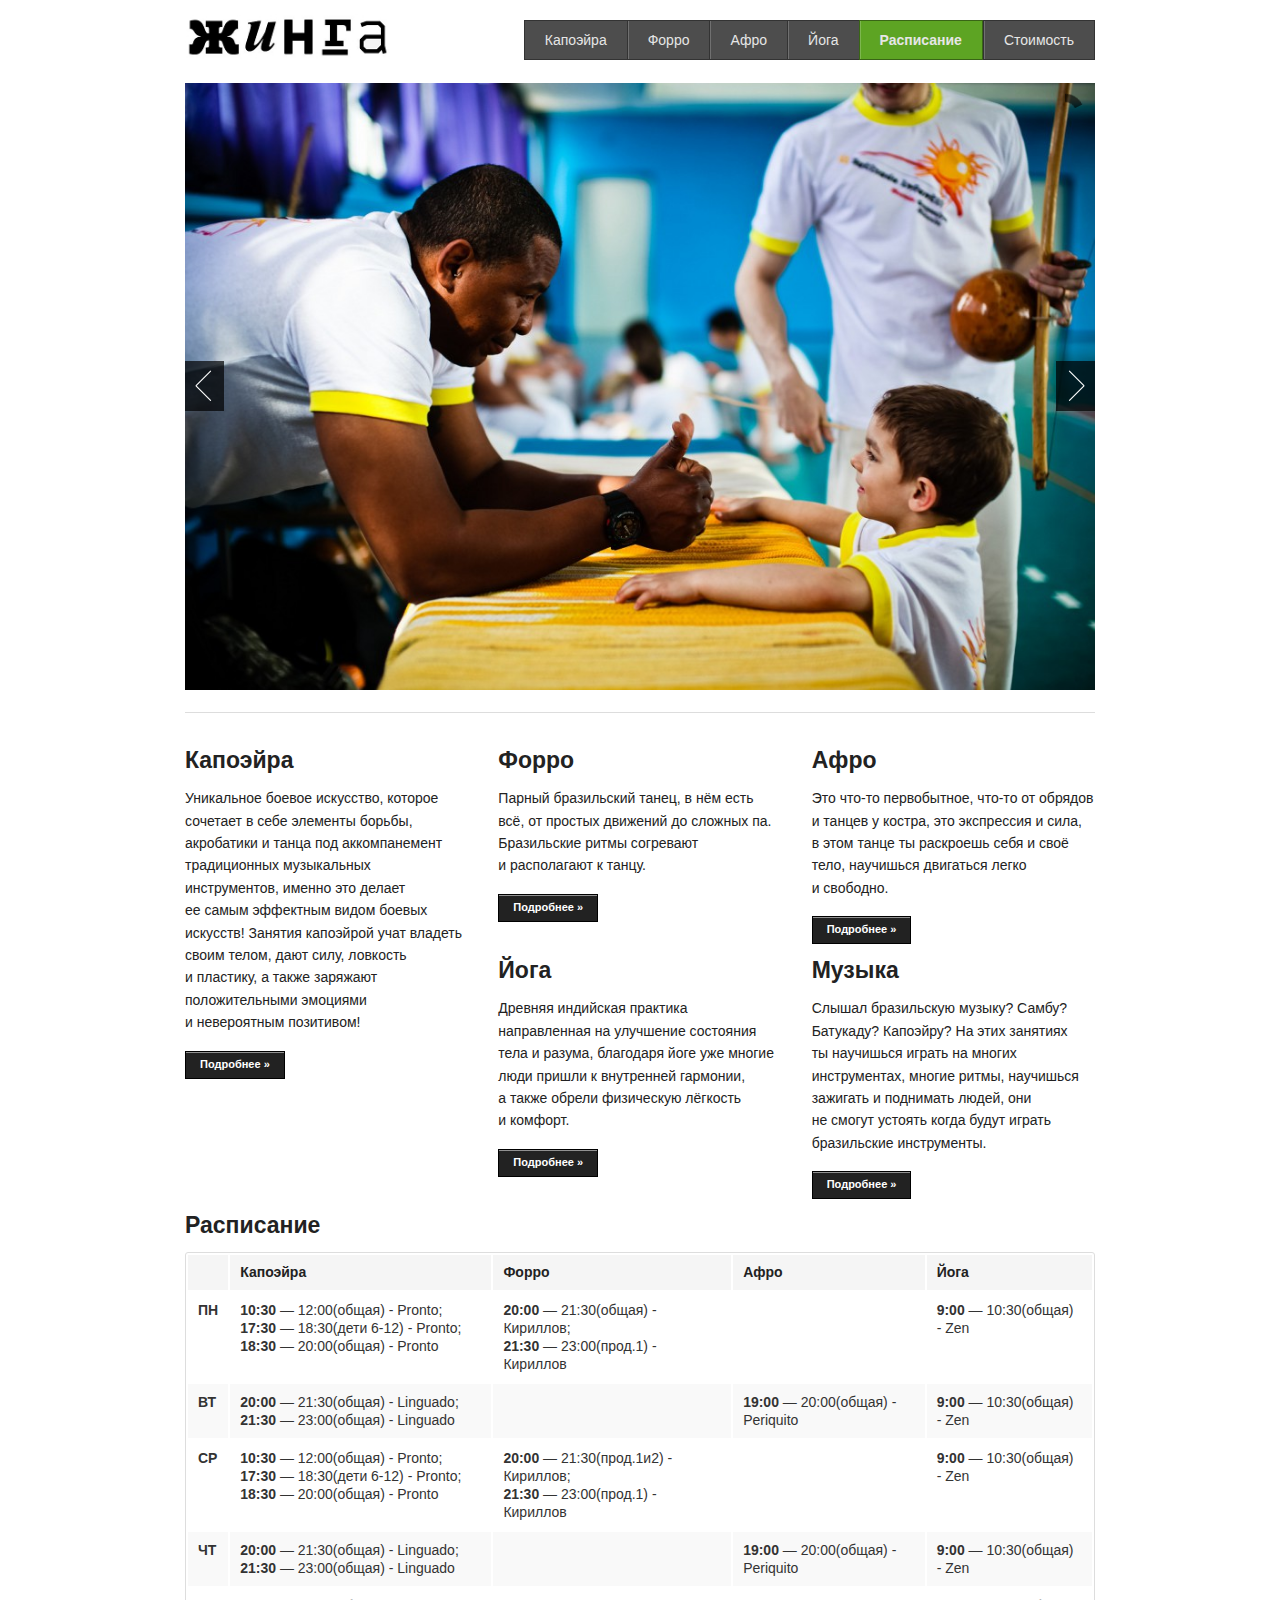
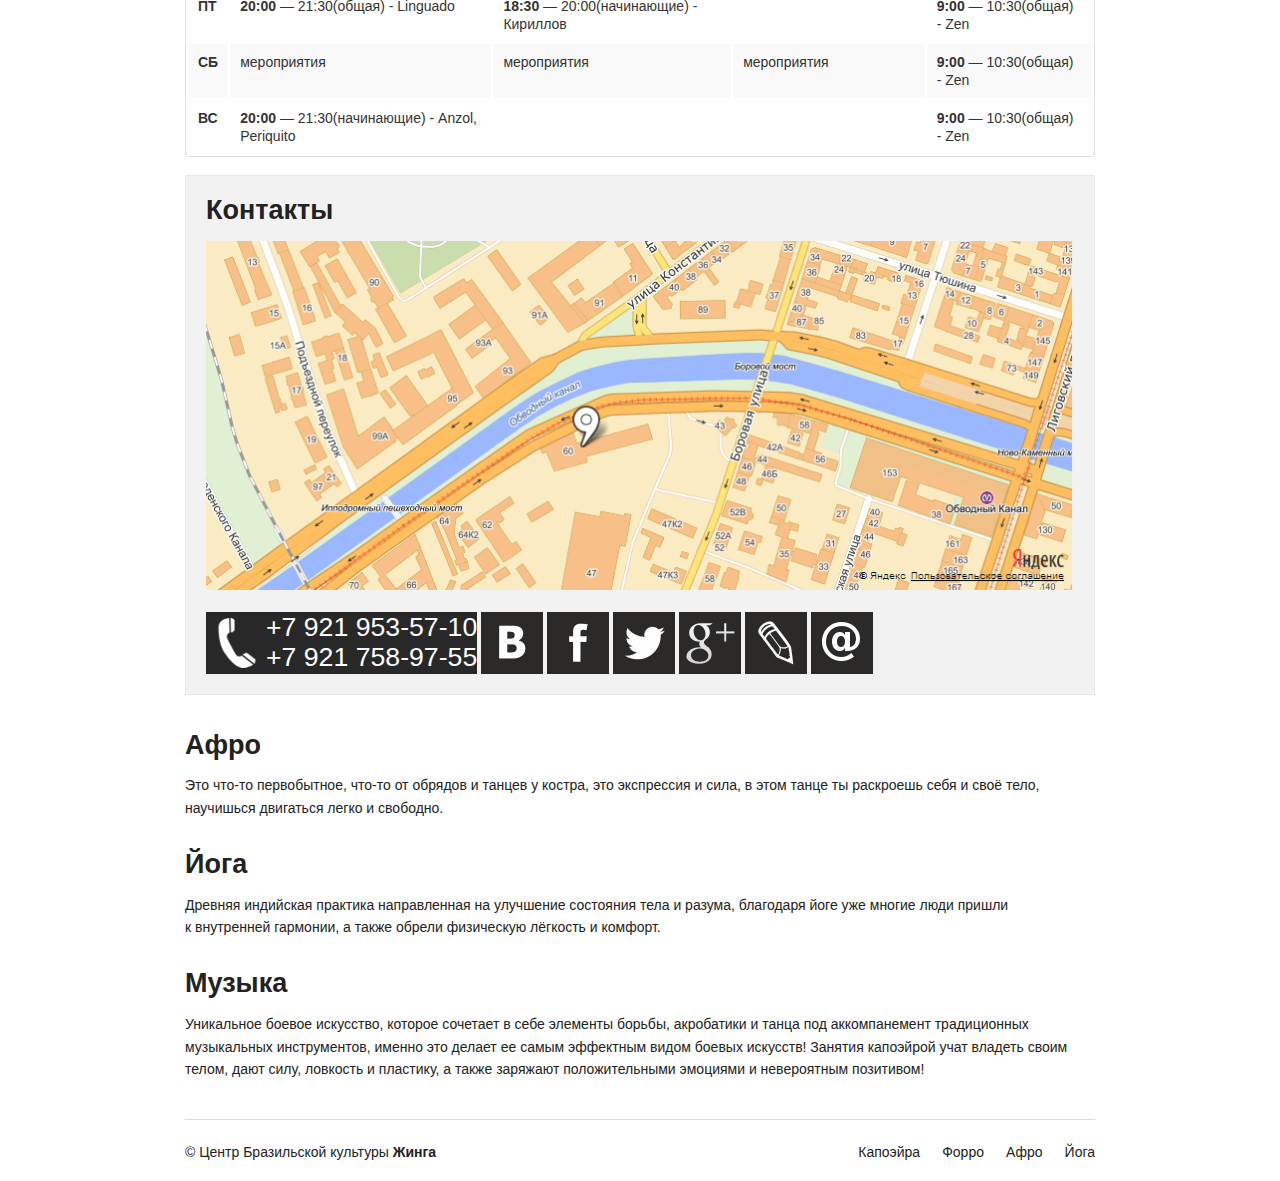
<file: index.html>
<!DOCTYPE html>

<!-- paulirish.com/2008/conditional-stylesheets-vs-css-hacks-answer-neither/ -->
<!--[if lt IE 7]> <html class="no-js lt-ie9 lt-ie8 lt-ie7" lang="en"> <![endif]-->
<!--[if IE 7]>    <html class="no-js lt-ie9 lt-ie8" lang="en"> <![endif]-->
<!--[if IE 8]>    <html class="no-js lt-ie9" lang="en"> <![endif]-->
<!--[if gt IE 8]><!--> <html class="no-js" lang="en"> <!--<![endif]-->
<head>
  <meta charset="utf-8" />

  <!-- Set the viewport width to device width for mobile -->
  <meta name="viewport" content="width=device-width" />

  <title>ЖИНГА | Центр бразильской культуры в Санкт-Петербурге</title>
  
  <!-- Included CSS Files (Uncompressed) -->
  <!--
  <link rel="stylesheet" href="stylesheets/foundation.css">
  -->
  
  <!-- Included CSS Files (Compressed) -->
  <link rel="stylesheet" href="stylesheets/foundation.min.css">
  <link rel="stylesheet" href="stylesheets/app.css">
  <link rel="stylesheet" href="stylesheets/general_foundicons.css">
  <link rel="stylesheet" href="stylesheets/social_icons.css">
  <script src="javascripts/modernizr.foundation.js"></script>
</head>
<body>
  
  <!-- Header and Nav -->
  
  <div class="row">
    <div class="three columns">
      <h1><img src="resources/logo.jpg" /></h1>
    </div>
    <div class="nine columns">
      <ul class="nav-bar right">
        <li><a href="#capoeira">Капоэйра</a></li>
        <li><a href="#forro">Форро</a></li>
        <li><a href="#afro">Афро</a></li>
        <li><a href="#ioga">Йога</a></li>
        <li class="button success"><a href="#schedule">Расписание</a></li>
        <li><a href="#price">Стоимость</a></li>
      </ul>
    </div>
  </div>
  
  <!-- End Header and Nav -->
  
  
  <!-- First Band (Slider) -->
  <!-- The Orbit slider is initialized at the bottom of the page by calling .orbit() on #slider -->
    
  <div class="row">
    <div class="twelve columns">
      <div id="slider">
        <img src="resources/IMG_0784.jpg" />
        <img src="resources/IMG_0897.jpg" />
        <img src="resources/IMG_1041.jpg" />
        <img src="resources/IMG_3641.jpg" />
        <img src="resources/IMG_4501.jpg" />
        <img src="resources/IMG_9274.jpg" />
        <img src="resources/IMG_9336.jpg" />
        <img src="resources/IMG_9381.jpg" />
      </div>
      
      <hr />
    </div>
  </div>
  
  
  <!-- Three-up Content Blocks -->
  
  <div class="row">
  
    <div class="four columns">
      <h4>Капоэйра</h4>
      <p>Уникальное боевое искусство, которое сочетает в&nbsp;себе элементы борьбы, акробатики и&nbsp;танца под аккомпанемент традиционных музыкальных инструментов, именно это делает ее&nbsp;самым эффектным видом боевых искусств! Занятия капоэйрой учат владеть своим телом, дают силу, ловкость и&nbsp;пластику, а&nbsp;также заряжают положительными эмоциями и&nbsp;невероятным позитивом!</p>
      <a href="http://www.capoeirarussia.com" target="_blank" class="small button">Подробнее &raquo;</a>
    </div>
    
    <div class="four columns">
      <h4>Форро</h4>
      <p>Парный бразильский танец, в&nbsp;нём есть всё, от&nbsp;простых движений до&nbsp;сложных&nbsp;па. Бразильские ритмы согревают и&nbsp;располагают к&nbsp;танцу.</p>
      <a href="http://www.forro.ru" target="_blank" class="small button">Подробнее &raquo;</a>
    </div>
    
    <div class="four columns">
      <h4>Афро</h4>
      <p>Это что-то первобытное, что-то от&nbsp;обрядов и&nbsp;танцев у&nbsp;костра, это экспрессия и&nbsp;сила, в&nbsp;этом танце ты&nbsp;раскроешь себя и&nbsp;своё тело, научишься двигаться легко и&nbsp;свободно.</p>
      <a href="#afro" class="small button">Подробнее &raquo;</a>
    </div>

    <div class="four columns">
      <h4>Йога</h4>
      <p>Древняя индийская практика направленная на&nbsp;улучшение состояния тела и&nbsp;разума, благодаря йоге уже многие люди пришли к&nbsp;внутренней гармонии, а&nbsp;также обрели физическую лёгкость и&nbsp;комфорт.</p>
      <a href="#yoga" class="small button">Подробнее &raquo;</a>
    </div>
    
    <div class="four columns">
      <h4>Музыка</h4>
      <p>Cлышал бразильскую музыку? Самбу? Батукаду? Капоэйру? На&nbsp;этих занятиях ты&nbsp;научишься играть на&nbsp;многих инструментах, многие ритмы, научишься зажигать и&nbsp;поднимать людей, они не&nbsp;смогут устоять когда будут играть бразильские инструменты.</p>
      <a href="#music" class="small button">Подробнее &raquo;</a>
    </div>

  </div>

  <div class="row">
  
    <div class="twelve columns">
      <h4 id="schedule">Расписание</h4>
      <table class="twelve">
        <thead>
          <tr>
            <th>&nbsp;</th>
            <th>Капоэйра</th>
            <th>Форро</th>
            <th>Афро</th>
            <th>Йога</th>
          </tr>
        </thead>
        <tbody>
          <tr>
            <td style="font-weight:bold">ПН</td>
            <td>
<b>10:30</b> &mdash; 12:00(общая) - Pronto;<br />
<b>17:30</b> &mdash; 18:30(дети 6-12) - Pronto;<br />
<b>18:30</b> &mdash; 20:00(общая) - Pronto<br />
            </td>
            <td>
<b>20:00</b> &mdash; 21:30(общая) - Кириллов;<br />
<b>21:30</b> &mdash; 23:00(прод.1) - Кириллов<br />
            </td>
            <td>
&nbsp;
            </td>
            <td>
<b>9:00</b> &mdash; 10:30(общая) - Zen<br />
            </td>
          </tr>
          <tr>
            <td style="font-weight:bold">ВТ</td>
            <td>
<b>20:00</b> &mdash; 21:30(общая) - Linguado;<br />
<b>21:30</b> &mdash; 23:00(общая) - Linguado<br />
            </td>
            <td>

            </td>
            <td>
<b>19:00</b> &mdash; 20:00(общая) - Periquito<br />
            </td>
            <td>
<b>9:00</b> &mdash; 10:30(общая) - Zen<br />
            </td>
          </tr>
          <tr>
            <td style="font-weight:bold">СР</td>
            <td>
<b>10:30</b> &mdash; 12:00(общая) - Pronto;<br />
<b>17:30</b> &mdash; 18:30(дети 6-12) - Pronto;<br />
<b>18:30</b> &mdash; 20:00(общая) - Pronto<br />
            </td>
            <td>
<b>20:00</b> &mdash; 21:30(прод.1и2) - Кириллов;<br />
<b>21:30</b> &mdash; 23:00(прод.1) - Кириллов<br />
            </td>
            <td>

            </td>
            <td>
<b>9:00</b> &mdash; 10:30(общая) - Zen<br />
            </td>
          </tr>
          <tr>
            <td style="font-weight:bold">ЧТ</td>
            <td>
<b>20:00</b> &mdash; 21:30(общая) - Linguado;<br />
<b>21:30</b> &mdash; 23:00(общая) - Linguado<br />
            </td>
            <td>

            </td>
            <td>
<b>19:00</b> &mdash; 20:00(общая) - Periquito<br />
            </td>
            <td>
<b>9:00</b> &mdash; 10:30(общая) - Zen<br />
            </td>
          </tr>
          <tr>
            <td style="font-weight:bold">ПТ</td>
            <td>
<b>20:00</b> &mdash; 21:30(общая) - Linguado<br />
            </td>
            <td>
<b>18:30</b> &mdash; 20:00(начинающие) - Кириллов<br />
            </td>
            <td>

            </td>
            <td>
<b>9:00</b> &mdash; 10:30(общая) - Zen<br />
            </td>
          </tr>
          <tr>
            <td style="font-weight:bold">СБ</td>
            <td>
мероприятия<br />
            </td>
            <td>
мероприятия<br />
            </td>
            <td>
мероприятия<br />
            </td>
            <td>
<b>9:00</b> &mdash; 10:30(общая) - Zen<br />
            </td>
          </tr>
          <tr>
            <td style="font-weight:bold">ВС</td>
            <td>
<b>20:00</b> &mdash; 21:30(начинающие) - Anzol, Periquito<br />
            </td>
            <td>

            </td>
            <td>

            </td>
            <td>
<b>9:00</b> &mdash; 10:30(общая) - Zen<br />
            </td>
          </tr>
        </tbody>
      </table>
    </div>

  </div>

  <div class="row">
    <div class="twelve columns">
    
      <div class="panel">
        <h3>Контакты</h3>
        <div class="row">
          <div class="twelve columns">
            <img src="resources/map.png">
          </div>
        </div>
        <div class="row">
          <div class="twelve columns">
            <div class="social-phone">
              <nobr class="phone">+7 921 953-57-10</nobr>
              <br/>
              <nobr class="phone">+7 921 758-97-55</nobr>
            </div>
            <a href="http://vk.com/gingarf"><i class="social-vkontakte"></i></a>
            <a href="http://www.facebook.com/ginga.rf"><i class="social-facebook"></i></a>
            <a href="https://twitter.com/ginga_rf"><i class="social-twitter"></i></a>
            <a href="https://plus.google.com/117900386252872580510/posts"><i class="social-google"></i></a>
            <a href="http://ginga-rf.livejournal.com/"><i class="social-livejournal"></i></a>
            <a href="mailto:ginga.rf@gmail.com"><i class="social-email"></i></a>
          </div>
        </div>
      </div>
      
    </div>
  </div>
  <!-- Call to Action Panel -->
  </div>
  </div>
    <div class="row">
    <div class="twelve columns">
        <h3 id="afro">Афро</h3>
        <div class="row">
          <div class="twelve columns">
            <p>
Это что-то первобытное, что-то от&nbsp;обрядов и&nbsp;танцев у&nbsp;костра, это экспрессия и&nbsp;сила, в&nbsp;этом танце ты&nbsp;раскроешь себя и&nbsp;своё тело, научишься двигаться легко и&nbsp;свободно.
            </p>
          </div>
        </div>
      </div>
      
    </div>
  </div>
    <div class="row">
    <div class="twelve columns">
        <h3 id="yoga">Йога</h3>
        <div class="row">
          <div class="twelve columns">
            <p>
Древняя индийская практика направленная на&nbsp;улучшение состояния тела и&nbsp;разума, благодаря йоге уже многие люди пришли к&nbsp;внутренней гармонии, а&nbsp;также обрели физическую лёгкость и&nbsp;комфорт.
            </p>
          </div>
        </div>
      </div>
      
    </div>
    <div class="row">
    <div class="twelve columns">
        <h3 id="music">Музыка</h3>
        <div class="row">
          <div class="twelve columns">
            <p>
Уникальное боевое искусство, которое сочетает в&nbsp;себе элементы борьбы, акробатики и&nbsp;танца под аккомпанемент традиционных музыкальных инструментов, именно это делает ее&nbsp;самым эффектным видом боевых искусств! Занятия капоэйрой учат владеть своим телом, дают силу, ловкость и&nbsp;пластику, а&nbsp;также заряжают положительными эмоциями и&nbsp;невероятным позитивом!
            </p>
          </div>
        </div>
      </div>
      
  </div>
  
  <!-- Footer -->
  
  <footer class="row">
    <div class="twelve columns">
      <hr />
      <div class="row">
        <div class="six columns">
          <p>&copy; Центр Бразильской культуры <b>Жинга</b></p>
        </div>
        <div class="six columns">
          <ul class="link-list right">
            <li><a href="#capoeira">Капоэйра</a></li>
            <li><a href="#forro">Форро</a></li>
            <li><a href="#afro">Афро</a></li>
            <li><a href="#ioga">Йога</a></li>
          </ul>
        </div>
      </div>
    </div> 
  </footer>
  
  <!-- Included JS Files (Uncompressed) -->
  <!--
  
  <script src="javascripts/jquery.js"></script>
  
  <script src="javascripts/jquery.foundation.mediaQueryToggle.js"></script>
  
  <script src="javascripts/jquery.foundation.forms.js"></script>
  
  <script src="javascripts/jquery.foundation.reveal.js"></script>
  
  <script src="javascripts/jquery.foundation.orbit.js"></script>
  
  <script src="javascripts/jquery.foundation.navigation.js"></script>
  
  <script src="javascripts/jquery.foundation.buttons.js"></script>
  
  <script src="javascripts/jquery.foundation.tabs.js"></script>
  
  <script src="javascripts/jquery.foundation.tooltips.js"></script>
  
  <script src="javascripts/jquery.foundation.accordion.js"></script>
  
  <script src="javascripts/jquery.placeholder.js"></script>
  
  <script src="javascripts/jquery.foundation.alerts.js"></script>
  
  <script src="javascripts/jquery.foundation.topbar.js"></script>
  
  <script src="javascripts/jquery.foundation.joyride.js"></script>
  
  <script src="javascripts/jquery.foundation.clearing.js"></script>
  
  <script src="javascripts/jquery.foundation.magellan.js"></script>
  
  -->
  
  <!-- Included JS Files (Compressed) -->
  <script src="javascripts/jquery.js"></script>
  <script src="javascripts/foundation.min.js"></script>
  
  <!-- Initialize JS Plugins -->
  <script src="javascripts/app.js"></script>

  <script type="text/javascript">
     $(window).load(function() {
         $('#slider').orbit();
     });
  </script>
  
</body>
</html>
</file>
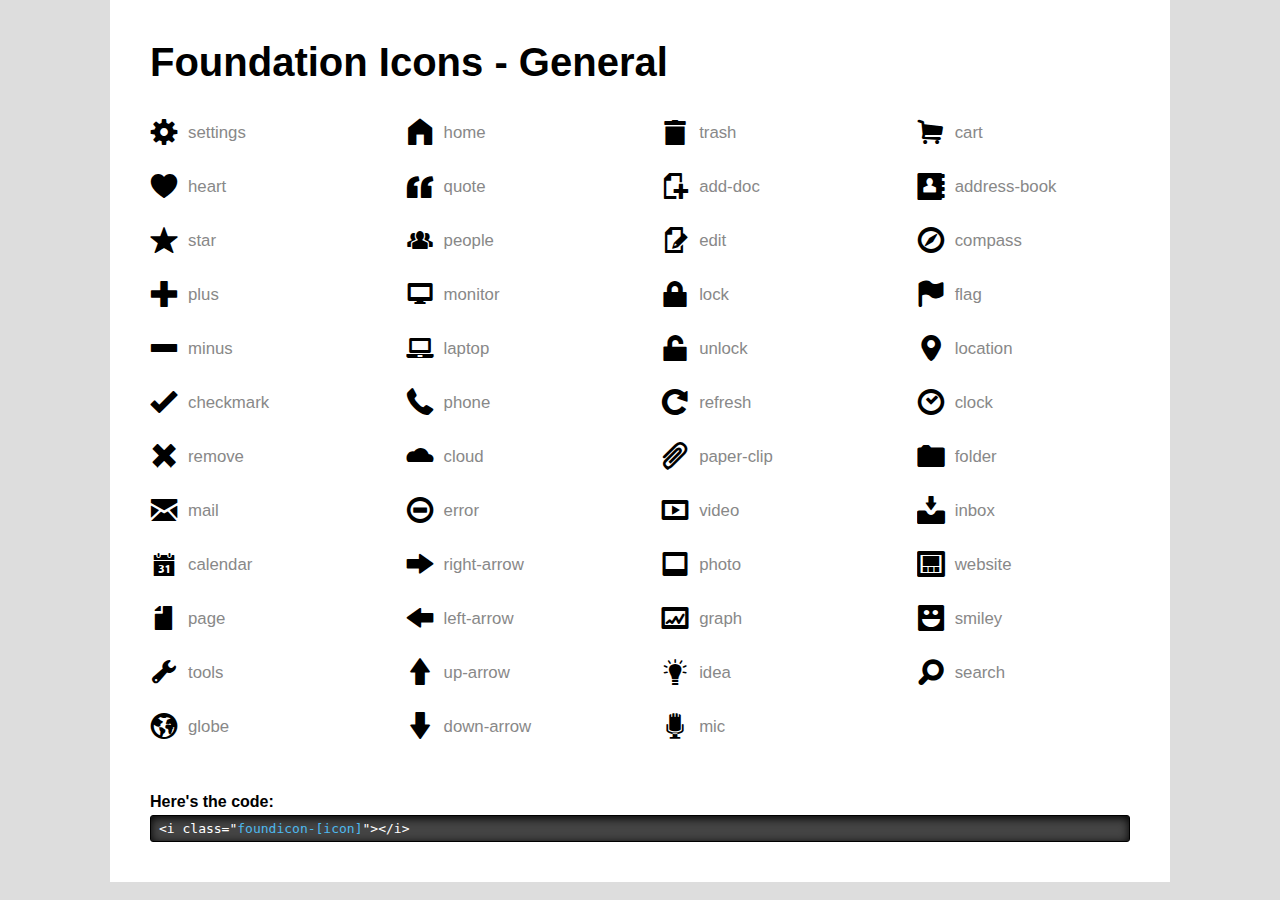
<file: resources/foundation_icons_general/demo.html>
<!DOCTYPE html>
<head>
  <meta charset="utf-8" />
  <title>Foundation Icons - General</title>
  <link rel="stylesheet" href="stylesheets/general_foundicons.css">
  <style>

    * { margin: 0; padding: 0; }
    body { background: #ddd; font-family: "HelveticaNeue", "Helvetica Neue", "Helvetica", Arial, sans-serif; }

    .row { width: 100%; max-width: 980px; min-width: 727px; margin: 0 auto; }
    .row .row { min-width: 0; }
    .column, .columns { margin-left: 4.4%; float: left; min-height: 1px; position: relative; }
    .column:first-child, .columns:first-child { margin-left: 0; }
    .row .three { width: 21.67957%; }
    .row .twelve { width: 100%; }
    /* Nicolas Gallagher's micro clearfix */
    .row:before, .row:after, .clearfix:before, .clearfix:after { content:""; display:table; }
    .row:after, .clearfix:after { clear: both; }
    .row, .clearfix { zoom: 1; }

    .container { padding: 40px; margin: 0 auto; width: 980px; background: #fff; }
    h1 { margin-bottom: 10px; font-size: 40px; }
    h4 { margin-bottom: 4px; }
    hr { border: solid 1px; border-color: #bbb transparent transparent transparent; }
    ul { list-style: none; overflow: hidden; margin-top: 20px; margin-bottom: 30px; }
    ul li { font-size: 28px; margin-bottom: 16px; vertical-align: center; }

    div.code { border: solid 1px #000; background: #444; border-radius: 3px; box-shadow: 0px 2px 10px rgba(0,0,0,1) inset; }
    div.code pre { color: #fff; padding: 5px 5px 5px 8px; }
    .class { color: #4DB9EE; }
    em { color: #aaa; }

    [class*="foundicon-"]:after { position: relative; top: -8px; left: 10px; color: #888; font-size: 60%; font-style: normal; }

    .foundicon-settings:after        { content: "settings"; }
    .foundicon-heart:after           { content: "heart"; }
    .foundicon-star:after            { content: "star"; }
    .foundicon-plus:after            { content: "plus"; }
    .foundicon-minus:after           { content: "minus"; }
    .foundicon-checkmark:after       { content: "checkmark"; }

    .foundicon-remove:after          { content: "remove"; }
    .foundicon-mail:after            { content: "mail"; }
    .foundicon-calendar:after        { content: "calendar"; }
    .foundicon-page:after            { content: "page"; }
    .foundicon-tools:after           { content: "tools"; }
    .foundicon-globe:after           { content: "globe"; }

    .foundicon-home:after            { content: "home"; }
    .foundicon-quote:after           { content: "quote"; }
    .foundicon-people:after          { content: "people"; }
    .foundicon-monitor:after         { content: "monitor"; }
    .foundicon-laptop:after          { content: "laptop"; }
    .foundicon-phone:after           { content: "phone"; }

    .foundicon-cloud:after           { content: "cloud"; }
    .foundicon-error:after           { content: "error"; }
    .foundicon-right-arrow:after     { content: "right-arrow"; }
    .foundicon-left-arrow:after      { content: "left-arrow"; }
    .foundicon-up-arrow:after        { content: "up-arrow"; }
    .foundicon-down-arrow:after      { content: "down-arrow"; }

    .foundicon-trash:after           { content: "trash"; }
    .foundicon-add-doc:after         { content: "add-doc"; }
    .foundicon-edit:after            { content: "edit"; }
    .foundicon-lock:after            { content: "lock"; }
    .foundicon-unlock:after          { content: "unlock"; }
    .foundicon-refresh:after         { content: "refresh"; }

    .foundicon-paper-clip:after      { content: "paper-clip"; }
    .foundicon-video:after           { content: "video"; }
    .foundicon-photo:after           { content: "photo"; }
    .foundicon-graph:after           { content: "graph"; }
    .foundicon-idea:after            { content: "idea"; }
    .foundicon-mic:after             { content: "mic"; }

    .foundicon-cart:after            { content: "cart"; }
    .foundicon-address-book:after    { content: "address-book"; }
    .foundicon-compass:after         { content: "compass"; }
    .foundicon-flag:after            { content: "flag"; }
    .foundicon-location:after        { content: "location"; }
    .foundicon-clock:after           { content: "clock"; }

    .foundicon-folder:after          { content: "folder"; }
    .foundicon-inbox:after           { content: "inbox"; }
    .foundicon-website:after         { content: "website"; }
    .foundicon-smiley:after          { content: "smiley"; }
    .foundicon-search:after          { content: "search"; }

  </style>

  <!--[if lt IE 8]>
    <link rel="stylesheet" href="stylesheets/general_foundicons_ie7.css">
  <![endif]-->


  </style>
</head>
<body>

  <!-- Original Implementation -->
  <div class="container">
    <div class="row">
      <div class="twelve columns">
        <h1>Foundation Icons - General</h1>
      </div>
    </div>

    <div class="row">

      <ul class="three columns">
        <li><i class="button foundicon-settings"></i></li>
        <li><i class="foundicon-heart"></i></li>
        <li><i class="foundicon-star"></i></li>
        <li><i class="foundicon-plus"></i></li>
        <li><i class="foundicon-minus"></i></li>
        <li class="last-in-row"><i class="foundicon-checkmark"></i></li>

        <li><i class="foundicon-remove"></i></li>
        <li><i class="foundicon-mail"></i></li>
        <li><i class="foundicon-calendar"></i></li>
        <li><i class="foundicon-page"></i></li>
        <li><i class="foundicon-tools"></i></li>
        <li class="last-in-row"><i class="foundicon-globe"></i></li>
      </ul>

      <ul class="three columns">
        <li><i class="foundicon-home"></i></li>
        <li><i class="foundicon-quote"></i></li>
        <li><i class="foundicon-people"></i></li>
        <li><i class="foundicon-monitor"></i></li>
        <li><i class="foundicon-laptop"></i></li>
        <li class="last-in-row"><i class="foundicon-phone"></i></li>

        <li><i class="foundicon-cloud"></i></li>
        <li><i class="foundicon-error"></i></li>
        <li><i class="foundicon-right-arrow"></i></li>
        <li><i class="foundicon-left-arrow"></i></li>
        <li><i class="foundicon-up-arrow"></i></li>
        <li class="last-in-row"><i class="foundicon-down-arrow"></i></li>
      </ul>

      <ul class="three columns">
        <li><i class="foundicon-trash"></i></li>
        <li><i class="foundicon-add-doc"></i></li>
        <li><i class="foundicon-edit"></i></li>
        <li><i class="foundicon-lock"></i></li>
        <li><i class="foundicon-unlock"></i></li>
        <li class="last-in-row"><i class="foundicon-refresh"></i></li>

        <li><i class="foundicon-paper-clip"></i></li>
        <li><i class="foundicon-video"></i></li>
        <li><i class="foundicon-photo"></i></li>
        <li><i class="foundicon-graph"></i></li>
        <li><i class="foundicon-idea"></i></li>
        <li class="last-in-row"><i class="foundicon-mic"></i></li>
      </ul>

      <ul class="three columns">
        <li><i class="foundicon-cart"></i></li>
        <li><i class="foundicon-address-book"></i></li>
        <li><i class="foundicon-compass"></i></li>
        <li><i class="foundicon-flag"></i></li>
        <li><i class="foundicon-location"></i></li>
        <li class="last-in-row"><i class="foundicon-clock"></i></li>

        <li><i class="foundicon-folder"></i></li>
        <li><i class="foundicon-inbox"></i></li>
        <li><i class="foundicon-website"></i></li>
        <li><i class="foundicon-smiley"></i></li>
        <li><i class="foundicon-search"></i></li>
      </ul>

    </div>

    <div class="row">
      <div class="twelve columns">
        <h4>Here's the code:</h4>
        <div class="code">
<pre>
&lt;i class="<span class="class">foundicon-[icon]</span>"&gt;&lt;/i&gt;
</pre>
        </div>
      </div>
    </div>
  </div>
</body>
</file>
<file: stylesheets/app.css>
/* Artfully masterminded by ZURB  */

/* -------------------------------------------------- 
   Table of Contents
-----------------------------------------------------
:: Shared Styles
:: Page Name 1
:: Page Name 2
*/


/* -----------------------------------------
   Shared Styles
----------------------------------------- */



/* -----------------------------------------
   Page Name 1
----------------------------------------- */




/* -----------------------------------------
   Page Name 2
----------------------------------------- */
</file>
<file: stylesheets/general_foundicons.css>
/* font-face */
@font-face {
  font-family: "GeneralFoundicons";
  src: url("../fonts/general_foundicons.eot");
  src: url("../fonts/general_foundicons.eot?#iefix") format("embedded-opentype"), url("../fonts/general_foundicons.woff") format("woff"), url("../fonts/general_foundicons.ttf") format("truetype"), url("../fonts/general_foundicons.svg#GeneralFoundicons") format("svg");
  font-weight: normal;
  font-style: normal;
}

/* global foundicon styles */
[class*="foundicon-"] {
  display: inline;
  width: auto;
  height: auto;
  line-height: inherit;
  vertical-align: baseline;
  background-image: none;
  background-position: 0 0;
  background-repeat: repeat;
}

[class*="foundicon-"]:before {
  font-family: "GeneralFoundicons";
  font-weight: normal;
  font-style: normal;
  text-decoration: inherit;
}

/* icons */
.foundicon-settings:before {
  content: "\f000";
}

.foundicon-heart:before {
  content: "\f001";
}

.foundicon-star:before {
  content: "\f002";
}

.foundicon-plus:before {
  content: "\f003";
}

.foundicon-minus:before {
  content: "\f004";
}

.foundicon-checkmark:before {
  content: "\f005";
}

.foundicon-remove:before {
  content: "\f006";
}

.foundicon-mail:before {
  content: "\f007";
}

.foundicon-calendar:before {
  content: "\f008";
}

.foundicon-page:before {
  content: "\f009";
}

.foundicon-tools:before {
  content: "\f00a";
}

.foundicon-globe:before {
  content: "\f00b";
}

.foundicon-home:before {
  content: "\f00c";
}

.foundicon-quote:before {
  content: "\f00d";
}

.foundicon-people:before {
  content: "\f00e";
}

.foundicon-monitor:before {
  content: "\f00f";
}

.foundicon-laptop:before {
  content: "\f010";
}

.foundicon-phone:before {
  content: "\f011";
}

.foundicon-cloud:before {
  content: "\f012";
}

.foundicon-error:before {
  content: "\f013";
}

.foundicon-right-arrow:before {
  content: "\f014";
}

.foundicon-left-arrow:before {
  content: "\f015";
}

.foundicon-up-arrow:before {
  content: "\f016";
}

.foundicon-down-arrow:before {
  content: "\f017";
}

.foundicon-trash:before {
  content: "\f018";
}

.foundicon-add-doc:before {
  content: "\f019";
}

.foundicon-edit:before {
  content: "\f01a";
}

.foundicon-lock:before {
  content: "\f01b";
}

.foundicon-unlock:before {
  content: "\f01c";
}

.foundicon-refresh:before {
  content: "\f01d";
}

.foundicon-paper-clip:before {
  content: "\f01e";
}

.foundicon-video:before {
  content: "\f01f";
}

.foundicon-photo:before {
  content: "\f020";
}

.foundicon-graph:before {
  content: "\f021";
}

.foundicon-idea:before {
  content: "\f022";
}

.foundicon-mic:before {
  content: "\f023";
}

.foundicon-cart:before {
  content: "\f024";
}

.foundicon-address-book:before {
  content: "\f025";
}

.foundicon-compass:before {
  content: "\f026";
}

.foundicon-flag:before {
  content: "\f027";
}

.foundicon-location:before {
  content: "\f028";
}

.foundicon-clock:before {
  content: "\f029";
}

.foundicon-folder:before {
  content: "\f02a";
}

.foundicon-inbox:before {
  content: "\f02b";
}

.foundicon-website:before {
  content: "\f02c";
}

.foundicon-smiley:before {
  content: "\f02d";
}

.foundicon-search:before {
  content: "\f02e";
}
</file>
<file: stylesheets/social_icons.css>
[class^="social-"],
[class*=" social-"] {
	display: inline-block;
	min-width: 62px;
	height: 62px;
	line-height: 62px;
	vertical-align: text-top;
	background-repeat: no-repeat;
	background-image: url(images/icon.hands.png);
	margin: 20px 0px 0px 0px;
}

.social-vkontakte{
	background-position-x: -15px;
	background-position-y: -15px;
}
.social-facebook{
	background-position-x: -92px;
	background-position-y: -15px;
}
.social-twitter{
	background-position-x: -169px;
	background-position-y: -15px;
}
.social-google{
	background-position-x: -246px;
	background-position-y: -15px;
}
.social-livejournal{
	background-position-x: -15px;
	background-position-y: -92px;
}
.social-email{
	background-position-x: -169px;
	background-position-y: -169px;
}
.social-phone{
	background-image: url(images/phone.png);
	background-color: #282828;
	color: #fff;
	line-height: 30px;
	font-size: 20pt;
	padding-left: 60px;
}
</file>
<file: resources/foundation_icons_general/stylesheets/general_foundicons.css>
/* font-face */
@font-face {
  font-family: "GeneralFoundicons";
  src: url("../fonts/general_foundicons.eot");
  src: url("../fonts/general_foundicons.eot?#iefix") format("embedded-opentype"), url("../fonts/general_foundicons.woff") format("woff"), url("../fonts/general_foundicons.ttf") format("truetype"), url("../fonts/general_foundicons.svg#GeneralFoundicons") format("svg");
  font-weight: normal;
  font-style: normal;
}

/* global foundicon styles */
[class*="foundicon-"] {
  display: inline;
  width: auto;
  height: auto;
  line-height: inherit;
  vertical-align: baseline;
  background-image: none;
  background-position: 0 0;
  background-repeat: repeat;
}

[class*="foundicon-"]:before {
  font-family: "GeneralFoundicons";
  font-weight: normal;
  font-style: normal;
  text-decoration: inherit;
}

/* icons */
.foundicon-settings:before {
  content: "\f000";
}

.foundicon-heart:before {
  content: "\f001";
}

.foundicon-star:before {
  content: "\f002";
}

.foundicon-plus:before {
  content: "\f003";
}

.foundicon-minus:before {
  content: "\f004";
}

.foundicon-checkmark:before {
  content: "\f005";
}

.foundicon-remove:before {
  content: "\f006";
}

.foundicon-mail:before {
  content: "\f007";
}

.foundicon-calendar:before {
  content: "\f008";
}

.foundicon-page:before {
  content: "\f009";
}

.foundicon-tools:before {
  content: "\f00a";
}

.foundicon-globe:before {
  content: "\f00b";
}

.foundicon-home:before {
  content: "\f00c";
}

.foundicon-quote:before {
  content: "\f00d";
}

.foundicon-people:before {
  content: "\f00e";
}

.foundicon-monitor:before {
  content: "\f00f";
}

.foundicon-laptop:before {
  content: "\f010";
}

.foundicon-phone:before {
  content: "\f011";
}

.foundicon-cloud:before {
  content: "\f012";
}

.foundicon-error:before {
  content: "\f013";
}

.foundicon-right-arrow:before {
  content: "\f014";
}

.foundicon-left-arrow:before {
  content: "\f015";
}

.foundicon-up-arrow:before {
  content: "\f016";
}

.foundicon-down-arrow:before {
  content: "\f017";
}

.foundicon-trash:before {
  content: "\f018";
}

.foundicon-add-doc:before {
  content: "\f019";
}

.foundicon-edit:before {
  content: "\f01a";
}

.foundicon-lock:before {
  content: "\f01b";
}

.foundicon-unlock:before {
  content: "\f01c";
}

.foundicon-refresh:before {
  content: "\f01d";
}

.foundicon-paper-clip:before {
  content: "\f01e";
}

.foundicon-video:before {
  content: "\f01f";
}

.foundicon-photo:before {
  content: "\f020";
}

.foundicon-graph:before {
  content: "\f021";
}

.foundicon-idea:before {
  content: "\f022";
}

.foundicon-mic:before {
  content: "\f023";
}

.foundicon-cart:before {
  content: "\f024";
}

.foundicon-address-book:before {
  content: "\f025";
}

.foundicon-compass:before {
  content: "\f026";
}

.foundicon-flag:before {
  content: "\f027";
}

.foundicon-location:before {
  content: "\f028";
}

.foundicon-clock:before {
  content: "\f029";
}

.foundicon-folder:before {
  content: "\f02a";
}

.foundicon-inbox:before {
  content: "\f02b";
}

.foundicon-website:before {
  content: "\f02c";
}

.foundicon-smiley:before {
  content: "\f02d";
}

.foundicon-search:before {
  content: "\f02e";
}
</file>
<file: resources/foundation_icons_general/stylesheets/general_foundicons_ie7.css>
/* general icons for IE7 */
[class*="foundicon-"] {
  font-family: "GeneralFoundicons";
  font-weight: normal;
  font-style: normal;
}

.foundicon-settings {
  *zoom: expression(this.runtimeStyle['zoom'] = "1", this.innerHTML = "&#xf000;");
}

.foundicon-heart {
  *zoom: expression(this.runtimeStyle['zoom'] = "1", this.innerHTML = "&#xf001;");
}

.foundicon-star {
  *zoom: expression(this.runtimeStyle['zoom'] = "1", this.innerHTML = "&#xf002;");
}

.foundicon-plus {
  *zoom: expression(this.runtimeStyle['zoom'] = "1", this.innerHTML = "&#xf003;");
}

.foundicon-minus {
  *zoom: expression(this.runtimeStyle['zoom'] = "1", this.innerHTML = "&#xf004;");
}

.foundicon-checkmark {
  *zoom: expression(this.runtimeStyle['zoom'] = "1", this.innerHTML = "&#xf005;");
}

.foundicon-remove {
  *zoom: expression(this.runtimeStyle['zoom'] = "1", this.innerHTML = "&#xf006;");
}

.foundicon-mail {
  *zoom: expression(this.runtimeStyle['zoom'] = "1", this.innerHTML = "&#xf007;");
}

.foundicon-calendar {
  *zoom: expression(this.runtimeStyle['zoom'] = "1", this.innerHTML = "&#xf008;");
}

.foundicon-page {
  *zoom: expression(this.runtimeStyle['zoom'] = "1", this.innerHTML = "&#xf009;");
}

.foundicon-tools {
  *zoom: expression(this.runtimeStyle['zoom'] = "1", this.innerHTML = "&#xf00a;");
}

.foundicon-globe {
  *zoom: expression(this.runtimeStyle['zoom'] = "1", this.innerHTML = "&#xf00b;");
}

.foundicon-home {
  *zoom: expression(this.runtimeStyle['zoom'] = "1", this.innerHTML = "&#xf00c;");
}

.foundicon-quote {
  *zoom: expression(this.runtimeStyle['zoom'] = "1", this.innerHTML = "&#xf00d;");
}

.foundicon-people {
  *zoom: expression(this.runtimeStyle['zoom'] = "1", this.innerHTML = "&#xf00e;");
}

.foundicon-monitor {
  *zoom: expression(this.runtimeStyle['zoom'] = "1", this.innerHTML = "&#xf00f;");
}

.foundicon-laptop {
  *zoom: expression(this.runtimeStyle['zoom'] = "1", this.innerHTML = "&#xf010;");
}

.foundicon-phone {
  *zoom: expression(this.runtimeStyle['zoom'] = "1", this.innerHTML = "&#xf011;");
}

.foundicon-cloud {
  *zoom: expression(this.runtimeStyle['zoom'] = "1", this.innerHTML = "&#xf012;");
}

.foundicon-error {
  *zoom: expression(this.runtimeStyle['zoom'] = "1", this.innerHTML = "&#xf013;");
}

.foundicon-right-arrow {
  *zoom: expression(this.runtimeStyle['zoom'] = "1", this.innerHTML = "&#xf014;");
}

.foundicon-left-arrow {
  *zoom: expression(this.runtimeStyle['zoom'] = "1", this.innerHTML = "&#xf015;");
}

.foundicon-up-arrow {
  *zoom: expression(this.runtimeStyle['zoom'] = "1", this.innerHTML = "&#xf016;");
}

.foundicon-down-arrow {
  *zoom: expression(this.runtimeStyle['zoom'] = "1", this.innerHTML = "&#xf017;");
}

.foundicon-trash {
  *zoom: expression(this.runtimeStyle['zoom'] = "1", this.innerHTML = "&#xf018;");
}

.foundicon-add-doc {
  *zoom: expression(this.runtimeStyle['zoom'] = "1", this.innerHTML = "&#xf019;");
}

.foundicon-edit {
  *zoom: expression(this.runtimeStyle['zoom'] = "1", this.innerHTML = "&#xf01a;");
}

.foundicon-lock {
  *zoom: expression(this.runtimeStyle['zoom'] = "1", this.innerHTML = "&#xf01b;");
}

.foundicon-unlock {
  *zoom: expression(this.runtimeStyle['zoom'] = "1", this.innerHTML = "&#xf01c;");
}

.foundicon-refresh {
  *zoom: expression(this.runtimeStyle['zoom'] = "1", this.innerHTML = "&#xf01d;");
}

.foundicon-paper-clip {
  *zoom: expression(this.runtimeStyle['zoom'] = "1", this.innerHTML = "&#xf01e;");
}

.foundicon-video {
  *zoom: expression(this.runtimeStyle['zoom'] = "1", this.innerHTML = "&#xf01f;");
}

.foundicon-photo {
  *zoom: expression(this.runtimeStyle['zoom'] = "1", this.innerHTML = "&#xf020;");
}

.foundicon-graph {
  *zoom: expression(this.runtimeStyle['zoom'] = "1", this.innerHTML = "&#xf021;");
}

.foundicon-idea {
  *zoom: expression(this.runtimeStyle['zoom'] = "1", this.innerHTML = "&#xf022;");
}

.foundicon-mic {
  *zoom: expression(this.runtimeStyle['zoom'] = "1", this.innerHTML = "&#xf023;");
}

.foundicon-cart {
  *zoom: expression(this.runtimeStyle['zoom'] = "1", this.innerHTML = "&#xf024;");
}

.foundicon-address-book {
  *zoom: expression(this.runtimeStyle['zoom'] = "1", this.innerHTML = "&#xf025;");
}

.foundicon-compass {
  *zoom: expression(this.runtimeStyle['zoom'] = "1", this.innerHTML = "&#xf026;");
}

.foundicon-flag {
  *zoom: expression(this.runtimeStyle['zoom'] = "1", this.innerHTML = "&#xf027;");
}

.foundicon-location {
  *zoom: expression(this.runtimeStyle['zoom'] = "1", this.innerHTML = "&#xf028;");
}

.foundicon-clock {
  *zoom: expression(this.runtimeStyle['zoom'] = "1", this.innerHTML = "&#xf029;");
}

.foundicon-folder {
  *zoom: expression(this.runtimeStyle['zoom'] = "1", this.innerHTML = "&#xf02a;");
}

.foundicon-inbox {
  *zoom: expression(this.runtimeStyle['zoom'] = "1", this.innerHTML = "&#xf02b;");
}

.foundicon-website {
  *zoom: expression(this.runtimeStyle['zoom'] = "1", this.innerHTML = "&#xf02c;");
}

.foundicon-smiley {
  *zoom: expression(this.runtimeStyle['zoom'] = "1", this.innerHTML = "&#xf02d;");
}

.foundicon-search {
  *zoom: expression(this.runtimeStyle['zoom'] = "1", this.innerHTML = "&#xf02e;");
}
</file>
